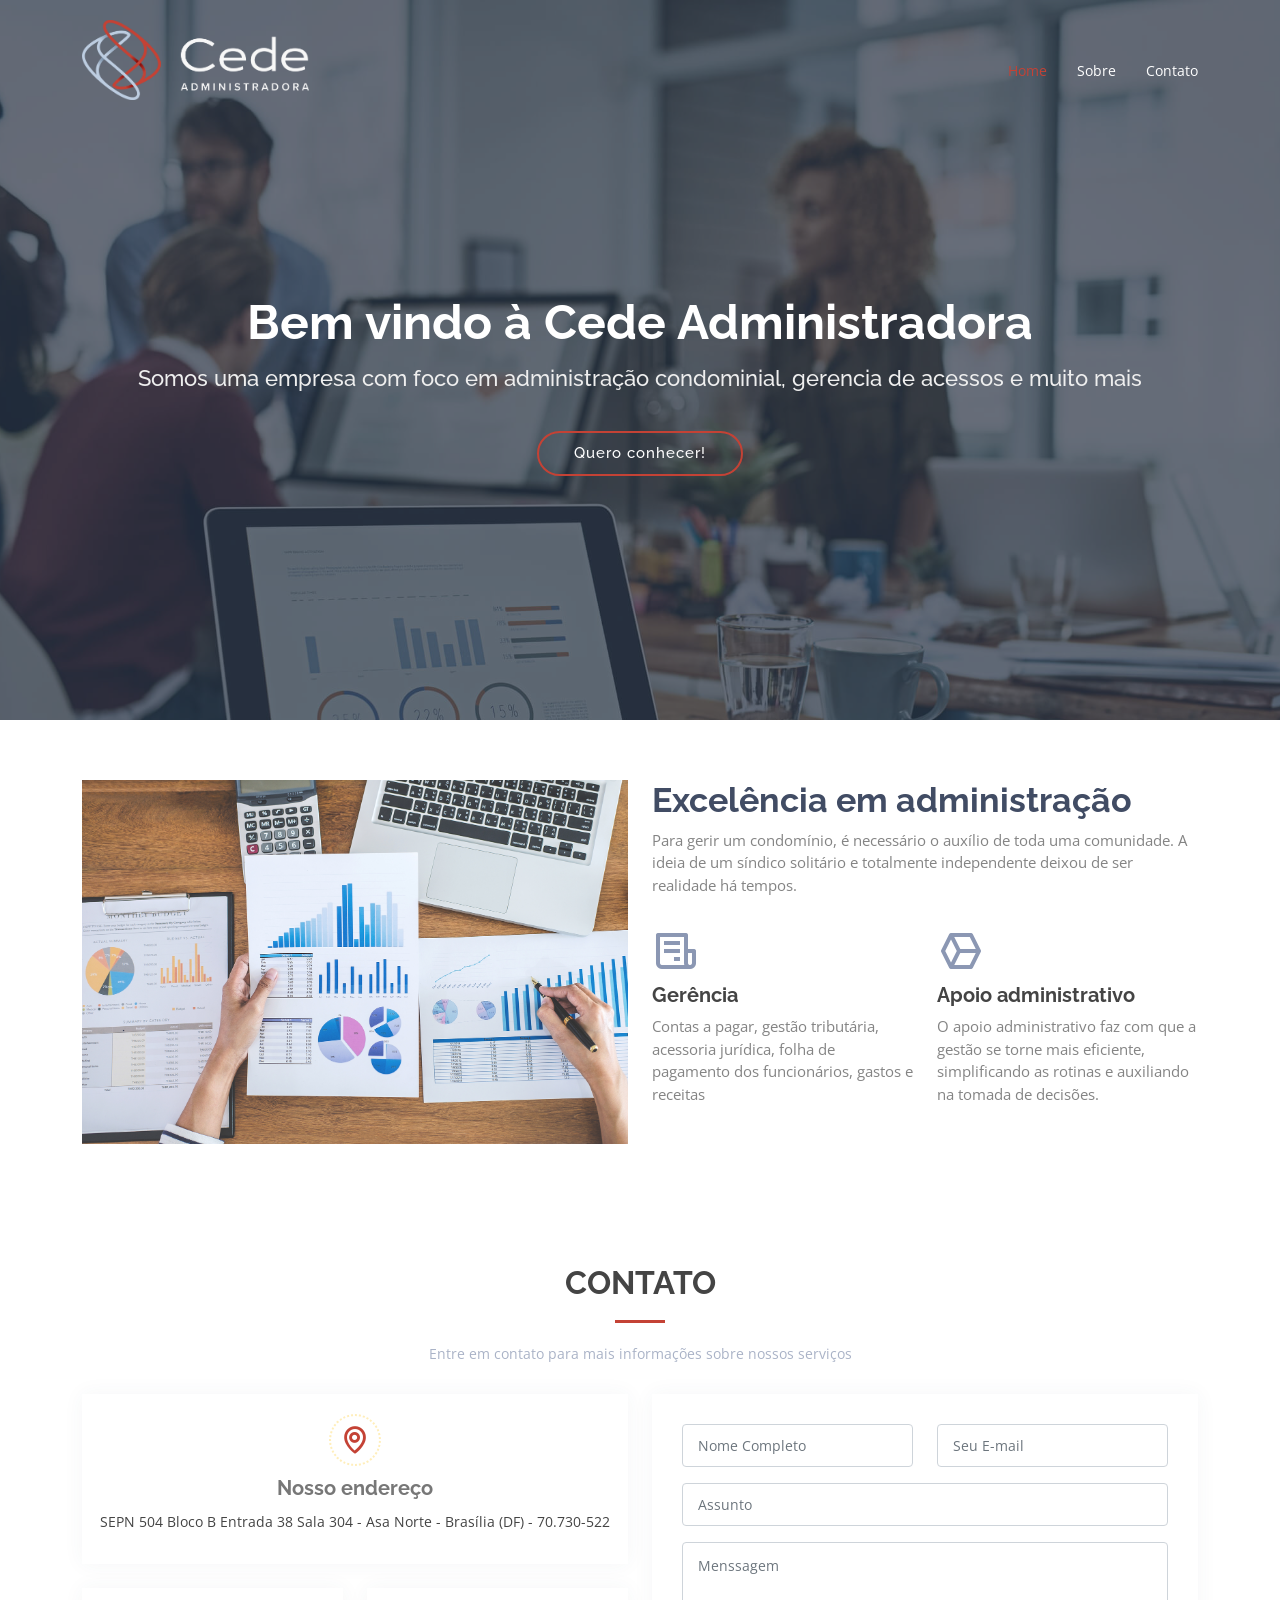
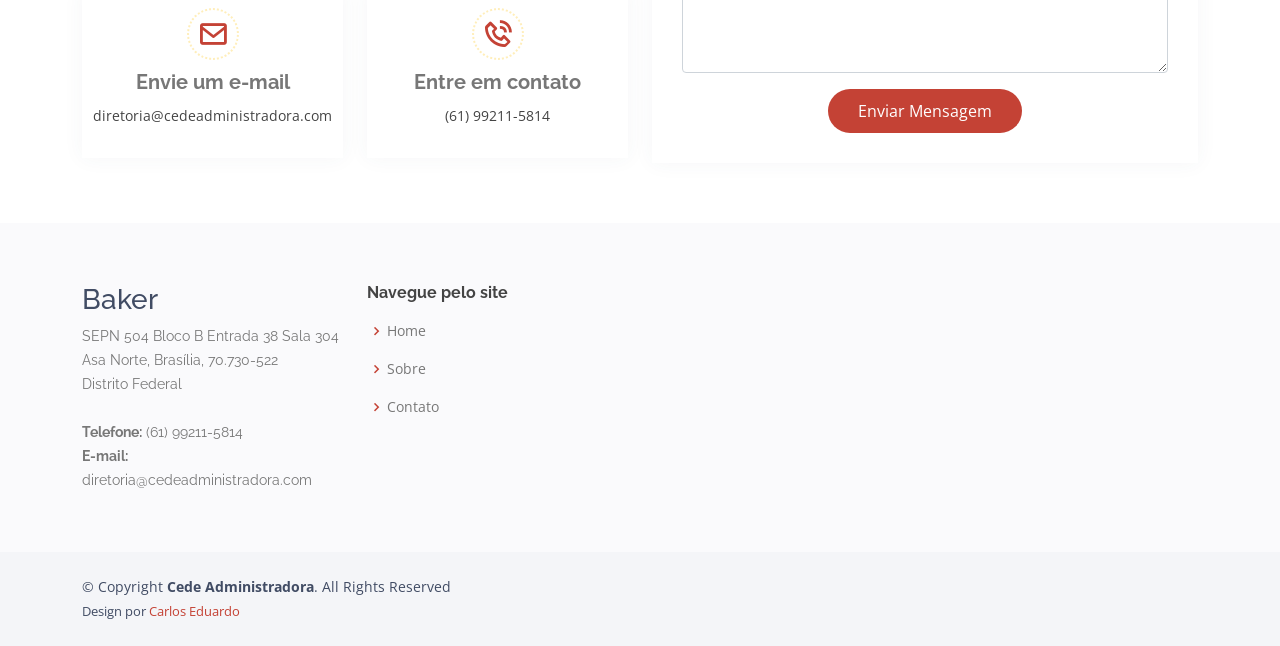
<file: index.html>
<!DOCTYPE html>
<html lang="en">

<head>
  <meta charset="utf-8">
  <meta content="width=device-width, initial-scale=1.0" name="viewport">

  <title>Cede Administradora</title>
  <meta content="" name="description">
  <meta content="" name="keywords">
  <script src="forms/index.js"></script>
  <!-- Favicons -->
  <link href="assets/img/GRAFISMO PRIORITARIO.png" rel="icon">
  <link href="assets/img/GRAFISMO PRIORITARIO.png" rel="apple-touch-icon">

  <!-- Google Fonts -->
  <link
    href="https://fonts.googleapis.com/css?family=Open+Sans:300,300i,400,400i,600,600i,700,700i|Raleway:300,300i,400,400i,500,500i,600,600i,700,700i|Poppins:300,300i,400,400i,500,500i,600,600i,700,700i"
    rel="stylesheet">

  <!-- Vendor CSS Files -->
  <link href="assets/vendor/bootstrap/css/bootstrap.min.css" rel="stylesheet">
  <link href="assets/vendor/bootstrap-icons/bootstrap-icons.css" rel="stylesheet">
  <link href="assets/vendor/boxicons/css/boxicons.min.css" rel="stylesheet">
  <link href="assets/vendor/glightbox/css/glightbox.min.css" rel="stylesheet">
  <link href="assets/vendor/swiper/swiper-bundle.min.css" rel="stylesheet">

  <!-- Template Main CSS File -->
  <link href="assets/css/style.css" rel="stylesheet">

  <!-- =======================================================
  * Template Name: Baker - v4.6.0
  * Template URL: https://bootstrapmade.com/baker-free-onepage-bootstrap-theme/
  * Author: BootstrapMade.com
  * License: https://bootstrapmade.com/license/
  ======================================================== -->
</head>

<body>

  <!-- ======= Header ======= -->
  <header id="header" class="fixed-top header-transparent">
    <div class="container d-flex align-items-center justify-content-between">

      <!-- <h1 class="logo"><a href="index.html">Administradora</a></h1> -->
      <!-- Uncomment below if you prefer to use an image logo -->
      <a href="index.html" class="logo"><img src="assets/img/MARCA SECUNDARIA.png" alt="" class="img-fluid"></a>

      <nav id="navbar" class="navbar">
        <ul>
          <li><a class="nav-link scrollto active" href="#hero">Home</a></li>
          <li><a class="nav-link scrollto" href="#about">Sobre</a></li>
          <!-- <li><a class="nav-link scrollto" href="#services">Serviços</a></li>
          <li><a class="nav-link scrollto " href="#portfolio">Portfólio</a></li> -->
          <!-- <li><a class="nav-link scrollto" href="#team">Time</a></li> -->
          <!-- <li><a class="nav-link scrollto" href="#pricing">Preços</a></li> -->
          <!-- <li class="dropdown"><a href="#"><span>Drop Down</span> <i class="bi bi-chevron-down"></i></a>
            <ul>
              <li><a href="#">Drop Down 1</a></li>
              <li class="dropdown"><a href="#"><span>Deep Drop Down</span> <i class="bi bi-chevron-right"></i></a>
                <ul>
                  <li><a href="#">Deep Drop Down 1</a></li>
                  <li><a href="#">Deep Drop Down 2</a></li>
                  <li><a href="#">Deep Drop Down 3</a></li>
                  <li><a href="#">Deep Drop Down 4</a></li>
                  <li><a href="#">Deep Drop Down 5</a></li>
                </ul>
              </li>
              <li><a href="#">Drop Down 2</a></li>
              <li><a href="#">Drop Down 3</a></li>
              <li><a href="#">Drop Down 4</a></li>
            </ul>
          </li> -->
          <li><a class="nav-link scrollto" href="#contact">Contato</a></li>
        </ul>
        <i class="bi bi-list mobile-nav-toggle"></i>
      </nav><!-- .navbar -->

    </div>
  </header><!-- End Header -->

  <!-- ======= Hero Section ======= -->
  <section id="hero" class="d-flex align-items-center justify-content-center">
    <div class="container position-relative">
      <h1>Bem vindo à Cede Administradora</h1>
      <h2>Somos uma empresa com foco em administração condominial, gerencia de acessos e muito mais</h2>
      <a href="#about" class="btn-get-started scrollto">Quero conhecer!</a>
    </div>
  </section><!-- End Hero -->

  <main id="main">

    <!-- ======= Clients Section ======= -->
    <!-- <section id="clients" class="clients section-bg">
      <div class="container">

        <div class="row">

          <div class="col-lg-2 col-md-4 col-6 d-flex align-items-center justify-content-center">
            <img src="assets/img/clients/client-1.png" class="img-fluid" alt="">
          </div>

          <div class="col-lg-2 col-md-4 col-6 d-flex align-items-center justify-content-center">
            <img src="assets/img/clients/client-2.png" class="img-fluid" alt="">
          </div>

          <div class="col-lg-2 col-md-4 col-6 d-flex align-items-center justify-content-center">
            <img src="assets/img/clients/client-3.png" class="img-fluid" alt="">
          </div>

          <div class="col-lg-2 col-md-4 col-6 d-flex align-items-center justify-content-center">
            <img src="assets/img/clients/client-4.png" class="img-fluid" alt="">
          </div>

          <div class="col-lg-2 col-md-4 col-6 d-flex align-items-center justify-content-center">
            <img src="assets/img/clients/client-5.png" class="img-fluid" alt="">
          </div>

          <div class="col-lg-2 col-md-4 col-6 d-flex align-items-center justify-content-center">
            <img src="assets/img/clients/client-6.png" class="img-fluid" alt="">
          </div>

        </div>

      </div>
    </section>End Clients Section -->

    <!-- ======= About Section ======= -->
    <section id="about" class="about">
      <div class="container">

        <div class="row">
          <div class="col-lg-6">
            <img src="assets/img/background.jpg" class="img-fluid" alt="">
          </div>
          <div class="col-lg-6 pt-4 pt-lg-0">
            <h3>Excelência em administração</h3>
            <p>
              Para gerir um condomínio, é necessário o auxílio de toda uma comunidade. A ideia de um síndico solitário e
              totalmente independente deixou de ser realidade há tempos.

            </p>
            <div class="row">
              <div class="col-md-6">
                <i class="bx bx-receipt"></i>
                <h4>Gerência</h4>
                <p>Contas a pagar, gestão tributária, acessoria jurídica, folha de pagamento dos funcionários, gastos e
                  receitas </p>
              </div>
              <div class="col-md-6">
                <i class="bx bx-cube-alt"></i>
                <h4>Apoio administrativo</h4>
                <p>O apoio administrativo faz com que a gestão se torne mais eficiente, simplificando as rotinas e
                  auxiliando na tomada de decisões.</p>
              </div>
            </div>
          </div>
        </div>

      </div>
    </section><!-- End About Section -->

    <!-- ======= Counts Section ======= -->
    <!-- <section id="counts" class="counts section-bg">
      <div class="container">

        <div class="row counters">

          <div class="col-lg-3 col-6 text-center">
            <span data-purecounter-start="0" data-purecounter-end="232" data-purecounter-duration="1"
              class="purecounter"></span>
            <p>Clients</p>
          </div>

          <div class="col-lg-3 col-6 text-center">
            <span data-purecounter-start="0" data-purecounter-end="521" data-purecounter-duration="1"
              class="purecounter"></span>
            <p>Projects</p>
          </div>

          <div class="col-lg-3 col-6 text-center">
            <span data-purecounter-start="0" data-purecounter-end="1463" data-purecounter-duration="1"
              class="purecounter"></span>
            <p>Hours Of Support</p>
          </div>

          <div class="col-lg-3 col-6 text-center">
            <span data-purecounter-start="0" data-purecounter-end="15" data-purecounter-duration="1"
              class="purecounter"></span>
            <p>Hard Workers</p>
          </div>

        </div>

      </div>
    </section>End Counts Section -->

    <!-- ======= Services Section ======= -->
    <!-- <section id="services" class="services">
      <div class="container">

        <div class="section-title">
          <h2>Serviços</h2>
          <p>Magnam dolores commodi suscipit. Necessitatibus eius consequatur ex aliquid fuga eum quidem. Sit sint
            consectetur velit. Quisquam quos quisquam cupiditate. Et nemo qui impedit suscipit alias ea. Quia fugiat sit
            in iste officiis commodi quidem hic quas.</p>
        </div>

        <div class="row">

          <div class="col-lg-4 col-md-6 d-flex align-items-stretch" data-aos="zoom-in" data-aos-delay="100">
            <div class="icon-box iconbox-blue">
              <div class="icon">
                <i class="bx bxl-dribbble"></i>
              </div>
              <h4><a href="">Lorem Ipsum</a></h4>
              <p>Voluptatum deleniti atque corrupti quos dolores et quas molestias excepturi</p>
            </div>
          </div>

          <div class="col-lg-4 col-md-6 d-flex align-items-stretch mt-4 mt-md-0" data-aos="zoom-in"
            data-aos-delay="200">
            <div class="icon-box iconbox-orange ">
              <div class="icon">
                <i class="bx bx-file"></i>
              </div>
              <h4><a href="">Sed Perspiciatis</a></h4>
              <p>Duis aute irure dolor in reprehenderit in voluptate velit esse cillum dolore</p>
            </div>
          </div>

          <div class="col-lg-4 col-md-6 d-flex align-items-stretch mt-4 mt-lg-0" data-aos="zoom-in"
            data-aos-delay="300">
            <div class="icon-box iconbox-pink">
              <div class="icon">
                <i class="bx bx-tachometer"></i>
              </div>
              <h4><a href="">Magni Dolores</a></h4>
              <p>Excepteur sint occaecat cupidatat non proident, sunt in culpa qui officia</p>
            </div>
          </div>

          <div class="col-lg-4 col-md-6 d-flex align-items-stretch mt-4" data-aos="zoom-in" data-aos-delay="100">
            <div class="icon-box iconbox-yellow">
              <div class="icon">
                <i class="bx bx-layer"></i>
              </div>
              <h4><a href="">Nemo Enim</a></h4>
              <p>At vero eos et accusamus et iusto odio dignissimos ducimus qui blanditiis</p>
            </div>
          </div>

          <div class="col-lg-4 col-md-6 d-flex align-items-stretch mt-4" data-aos="zoom-in" data-aos-delay="200">
            <div class="icon-box iconbox-red">
              <div class="icon">
                <i class="bx bx-slideshow"></i>
              </div>
              <h4><a href="">Dele Cardo</a></h4>
              <p>Quis consequatur saepe eligendi voluptatem consequatur dolor consequuntur</p>
            </div>
          </div>

          <div class="col-lg-4 col-md-6 d-flex align-items-stretch mt-4" data-aos="zoom-in" data-aos-delay="300">
            <div class="icon-box iconbox-teal">
              <div class="icon">
                <i class="bx bx-arch"></i>
              </div>
              <h4><a href="">Divera Don</a></h4>
              <p>Modi nostrum vel laborum. Porro fugit error sit minus sapiente sit aspernatur</p>
            </div>
          </div>

        </div>

      </div>
    </section>End Services Section -->

    <!-- ======= Cta Section ======= -->
    <!-- <section id="cta" class="cta">
      <div class="container">

        <div class="text-center">
          <h3>Call To Action</h3>
          <p> Duis aute irure dolor in reprehenderit in voluptate velit esse cillum dolore eu fugiat nulla pariatur.
            Excepteur sint occaecat cupidatat non proident, sunt in culpa qui officia deserunt mollit anim id est
            laborum.</p>
          <a class="cta-btn" href="#">Call To Action</a>
        </div>

      </div> 
    </section>End Cta Section-->

    <!-- ======= Testimonials Section ======= -->
    <!-- <section id="testimonials" class="testimonials">
      <div class="container">

        <div class="section-title">
          <h2>Testimonials</h2>
          <p>Magnam dolores commodi suscipit. Necessitatibus eius consequatur ex aliquid fuga eum quidem. Sit sint
            consectetur velit. Quisquam quos quisquam cupiditate. Et nemo qui impedit suscipit alias ea. Quia fugiat sit
            in iste officiis commodi quidem hic quas.</p>
        </div>

        <div class="testimonials-slider swiper" data-aos="fade-up" data-aos-delay="100">
          <div class="swiper-wrapper">

            <div class="swiper-slide">
              <div class="testimonial-item">
                <p>
                  <i class="bx bxs-quote-alt-left quote-icon-left"></i>
                  Proin iaculis purus consequat sem cure digni ssim donec porttitora entum suscipit rhoncus. Accusantium
                  quam, ultricies eget id, aliquam eget nibh et. Maecen aliquam, risus at semper.
                  <i class="bx bxs-quote-alt-right quote-icon-right"></i>
                </p>
                <img src="assets/img/testimonials/testimonials-1.jpg" class="testimonial-img" alt="">
                <h3>Saul Goodman</h3>
                <h4>Ceo &amp; Founder</h4>
              </div>
            </div>

            <div class="swiper-slide">
              <div class="testimonial-item">
                <p>
                  <i class="bx bxs-quote-alt-left quote-icon-left"></i>
                  Export tempor illum tamen malis malis eram quae irure esse labore quem cillum quid cillum eram malis
                  quorum velit fore eram velit sunt aliqua noster fugiat irure amet legam anim culpa.
                  <i class="bx bxs-quote-alt-right quote-icon-right"></i>
                </p>
                <img src="assets/img/testimonials/testimonials-2.jpg" class="testimonial-img" alt="">
                <h3>Sara Wilsson</h3>
                <h4>Designer</h4>
              </div>
            </div>

            <div class="swiper-slide">
              <div class="testimonial-item">
                <p>
                  <i class="bx bxs-quote-alt-left quote-icon-left"></i>
                  Enim nisi quem export duis labore cillum quae magna enim sint quorum nulla quem veniam duis minim
                  tempor labore quem eram duis noster aute amet eram fore quis sint minim.
                  <i class="bx bxs-quote-alt-right quote-icon-right"></i>
                </p>
                <img src="assets/img/testimonials/testimonials-3.jpg" class="testimonial-img" alt="">
                <h3>Jena Karlis</h3>
                <h4>Store Owner</h4>
              </div>
            </div>

            <div class="swiper-slide">
              <div class="testimonial-item">
                <p>
                  <i class="bx bxs-quote-alt-left quote-icon-left"></i>
                  Fugiat enim eram quae cillum dolore dolor amet nulla culpa multos export minim fugiat minim velit
                  minim dolor enim duis veniam ipsum anim magna sunt elit fore quem dolore labore illum veniam.
                  <i class="bx bxs-quote-alt-right quote-icon-right"></i>
                </p>
                <img src="assets/img/testimonials/testimonials-4.jpg" class="testimonial-img" alt="">
                <h3>Matt Brandon</h3>
                <h4>Freelancer</h4>
              </div>
            </div>

            <div class="swiper-slide">
              <div class="testimonial-item">
                <p>
                  <i class="bx bxs-quote-alt-left quote-icon-left"></i>
                  Quis quorum aliqua sint quem legam fore sunt eram irure aliqua veniam tempor noster veniam enim culpa
                  labore duis sunt culpa nulla illum cillum fugiat legam esse veniam culpa fore nisi cillum quid.
                  <i class="bx bxs-quote-alt-right quote-icon-right"></i>
                </p>
                <img src="assets/img/testimonials/testimonials-5.jpg" class="testimonial-img" alt="">
                <h3>John Larson</h3>
                <h4>Entrepreneur</h4>
              </div>
            </div>

          </div>
          <div class="swiper-pagination"></div>
        </div>

      </div>
    </section>End Testimonials Section -->

    <!-- ======= Portfolio Section ======= -->
    <!-- <section id="portfolio" class="portfolio">
      <div class="container">

        <div class="section-title">
          <h2>Portfolio</h2>
          <p>Magnam dolores commodi suscipit. Necessitatibus eius consequatur ex aliquid fuga eum quidem. Sit sint
            consectetur velit. Quisquam quos quisquam cupiditate. Et nemo qui impedit suscipit alias ea. Quia fugiat sit
            in iste officiis commodi quidem hic quas.</p>
        </div>

        <div class="row">
          <div class="col-lg-12 d-flex justify-content-center">
            <ul id="portfolio-flters">
              <li data-filter="*" class="filter-active">All</li>
              <li data-filter=".filter-app">App</li>
              <li data-filter=".filter-card">Card</li>
              <li data-filter=".filter-web">Web</li>
            </ul>
          </div>
        </div>

        <div class="row portfolio-container">

          <div class="col-lg-4 col-md-6 portfolio-item filter-app">
            <img src="assets/img/portfolio/portfolio-1.jpg" class="img-fluid" alt="">
            <div class="portfolio-info">
              <h4>App 1</h4>
              <p>App</p>
              <a href="assets/img/portfolio/portfolio-1.jpg" data-gallery="portfolioGallery"
                class="portfolio-lightbox preview-link" title="App 1"><i class="bx bx-plus"></i></a>
              <a href="portfolio-details.html" data-gallery="portfolioDetailsGallery" data-glightbox="type: external"
                class="portfolio-details-lightbox details-link" title="Portfolio Details"><i class="bx bx-link"></i></a>
            </div>
          </div>

          <div class="col-lg-4 col-md-6 portfolio-item filter-web">
            <img src="assets/img/portfolio/portfolio-2.jpg" class="img-fluid" alt="">
            <div class="portfolio-info">
              <h4>Web 3</h4>
              <p>Web</p>
              <a href="assets/img/portfolio/portfolio-2.jpg" data-gallery="portfolioGallery"
                class="portfolio-lightbox preview-link" title="Web 3"><i class="bx bx-plus"></i></a>
              <a href="portfolio-details.html" data-gallery="portfolioDetailsGallery" data-glightbox="type: external"
                class="portfolio-details-lightbox details-link" title="Portfolio Details"><i class="bx bx-link"></i></a>
            </div>
          </div>

          <div class="col-lg-4 col-md-6 portfolio-item filter-app">
            <img src="assets/img/portfolio/portfolio-3.jpg" class="img-fluid" alt="">
            <div class="portfolio-info">
              <h4>App 2</h4>
              <p>App</p>
              <a href="assets/img/portfolio/portfolio-3.jpg" data-gallery="portfolioGallery"
                class="portfolio-lightbox preview-link" title="App 2"><i class="bx bx-plus"></i></a>
              <a href="portfolio-details.html" data-gallery="portfolioDetailsGallery" data-glightbox="type: external"
                class="portfolio-details-lightbox details-link" title="Portfolio Details"><i class="bx bx-link"></i></a>
            </div>
          </div>

          <div class="col-lg-4 col-md-6 portfolio-item filter-card">
            <img src="assets/img/portfolio/portfolio-4.jpg" class="img-fluid" alt="">
            <div class="portfolio-info">
              <h4>Card 2</h4>
              <p>Card</p>
              <a href="assets/img/portfolio/portfolio-4.jpg" data-gallery="portfolioGallery"
                class="portfolio-lightbox preview-link" title="Card 2"><i class="bx bx-plus"></i></a>
              <a href="portfolio-details.html" data-gallery="portfolioDetailsGallery" data-glightbox="type: external"
                class="portfolio-details-lightbox details-link" title="Portfolio Details"><i class="bx bx-link"></i></a>
            </div>
          </div>

          <div class="col-lg-4 col-md-6 portfolio-item filter-web">
            <img src="assets/img/portfolio/portfolio-5.jpg" class="img-fluid" alt="">
            <div class="portfolio-info">
              <h4>Web 2</h4>
              <p>Web</p>
              <a href="assets/img/portfolio/portfolio-5.jpg" data-gallery="portfolioGallery"
                class="portfolio-lightbox preview-link" title="Web 2"><i class="bx bx-plus"></i></a>
              <a href="portfolio-details.html" data-gallery="portfolioDetailsGallery" data-glightbox="type: external"
                class="portfolio-details-lightbox details-link" title="Portfolio Details"><i class="bx bx-link"></i></a>
            </div>
          </div>

          <div class="col-lg-4 col-md-6 portfolio-item filter-app">
            <img src="assets/img/portfolio/portfolio-6.jpg" class="img-fluid" alt="">
            <div class="portfolio-info">
              <h4>App 3</h4>
              <p>App</p>
              <a href="assets/img/portfolio/portfolio-6.jpg" data-gallery="portfolioGallery"
                class="portfolio-lightbox preview-link" title="App 3"><i class="bx bx-plus"></i></a>
              <a href="portfolio-details.html" data-gallery="portfolioDetailsGallery" data-glightbox="type: external"
                class="portfolio-details-lightbox details-link" title="Portfolio Details"><i class="bx bx-link"></i></a>
            </div>
          </div>

          <div class="col-lg-4 col-md-6 portfolio-item filter-card">
            <img src="assets/img/portfolio/portfolio-7.jpg" class="img-fluid" alt="">
            <div class="portfolio-info">
              <h4>Card 1</h4>
              <p>Card</p>
              <a href="assets/img/portfolio/portfolio-7.jpg" data-gallery="portfolioGallery"
                class="portfolio-lightbox preview-link" title="Card 1"><i class="bx bx-plus"></i></a>
              <a href="portfolio-details.html" data-gallery="portfolioDetailsGallery" data-glightbox="type: external"
                class="portfolio-details-lightbox details-link" title="Portfolio Details"><i class="bx bx-link"></i></a>
            </div>
          </div>

          <div class="col-lg-4 col-md-6 portfolio-item filter-card">
            <img src="assets/img/portfolio/portfolio-8.jpg" class="img-fluid" alt="">
            <div class="portfolio-info">
              <h4>Card 3</h4>
              <p>Card</p>
              <a href="assets/img/portfolio/portfolio-8.jpg" data-gallery="portfolioGallery"
                class="portfolio-lightbox preview-link" title="Card 3"><i class="bx bx-plus"></i></a>
              <a href="portfolio-details.html" data-gallery="portfolioDetailsGallery" data-glightbox="type: external"
                class="portfolio-details-lightbox details-link" title="Portfolio Details"><i class="bx bx-link"></i></a>
            </div>
          </div>

          <div class="col-lg-4 col-md-6 portfolio-item filter-web">
            <img src="assets/img/portfolio/portfolio-9.jpg" class="img-fluid" alt="">
            <div class="portfolio-info">
              <h4>Web 3</h4>
              <p>Web</p>
              <a href="assets/img/portfolio/portfolio-9.jpg" data-gallery="portfolioGallery"
                class="portfolio-lightbox preview-link" title="Web 3"><i class="bx bx-plus"></i></a>
              <a href="portfolio-details.html" data-gallery="portfolioDetailsGallery" data-glightbox="type: external"
                class="portfolio-details-lightbox details-link" title="Portfolio Details"><i class="bx bx-link"></i></a>
            </div>
          </div>

        </div>

      </div>
    </section>End Portfolio Section -->

    <!-- ======= Team Section ======= -->
    <!-- <section id="team" class="team section-bg">
      <div class="container">

        <div class="section-title">
          <h2>Team</h2>
          <p>Magnam dolores commodi suscipit. Necessitatibus eius consequatur ex aliquid fuga eum quidem. Sit sint
            consectetur velit. Quisquam quos quisquam cupiditate. Et nemo qui impedit suscipit alias ea. Quia fugiat sit
            in iste officiis commodi quidem hic quas.</p>
        </div>

        <div class="row">

          <div class="col-lg-3 col-md-6 d-flex align-items-stretch">
            <div class="member">
              <div class="member-img">
                <img src="assets/img/team/team-1.jpg" class="img-fluid" alt="">
                <div class="social">
                  <a href=""><i class="bi bi-twitter"></i></a>
                  <a href=""><i class="bi bi-facebook"></i></a>
                  <a href=""><i class="bi bi-instagram"></i></a>
                  <a href=""><i class="bi bi-linkedin"></i></a>
                </div>
              </div>
              <div class="member-info">
                <h4>Walter White</h4>
                <span>Chief Executive Officer</span>
              </div>
            </div>
          </div>

          <div class="col-lg-3 col-md-6 d-flex align-items-stretch">
            <div class="member">
              <div class="member-img">
                <img src="assets/img/team/team-2.jpg" class="img-fluid" alt="">
                <div class="social">
                  <a href=""><i class="bi bi-twitter"></i></a>
                  <a href=""><i class="bi bi-facebook"></i></a>
                  <a href=""><i class="bi bi-instagram"></i></a>
                  <a href=""><i class="bi bi-linkedin"></i></a>
                </div>
              </div>
              <div class="member-info">
                <h4>Sarah Jhonson</h4>
                <span>Product Manager</span>
              </div>
            </div>
          </div>

          <div class="col-lg-3 col-md-6 d-flex align-items-stretch">
            <div class="member">
              <div class="member-img">
                <img src="assets/img/team/team-3.jpg" class="img-fluid" alt="">
                <div class="social">
                  <a href=""><i class="bi bi-twitter"></i></a>
                  <a href=""><i class="bi bi-facebook"></i></a>
                  <a href=""><i class="bi bi-instagram"></i></a>
                  <a href=""><i class="bi bi-linkedin"></i></a>
                </div>
              </div>
              <div class="member-info">
                <h4>William Anderson</h4>
                <span>CTO</span>
              </div>
            </div>
          </div>

          <div class="col-lg-3 col-md-6 d-flex align-items-stretch">
            <div class="member">
              <div class="member-img">
                <img src="assets/img/team/team-4.jpg" class="img-fluid" alt="">
                <div class="social">
                  <a href=""><i class="bi bi-twitter"></i></a>
                  <a href=""><i class="bi bi-facebook"></i></a>
                  <a href=""><i class="bi bi-instagram"></i></a>
                  <a href=""><i class="bi bi-linkedin"></i></a>
                </div>
              </div>
              <div class="member-info">
                <h4>Amanda Jepson</h4>
                <span>Accountant</span>
              </div>
            </div>
          </div>

        </div>

      </div>
    </section>End Team Section -->

    <!-- ======= Pricing Section ======= -->
    <!-- <section id="pricing" class="pricing">
      <div class="container">

        <div class="section-title">
          <h2>Preços</h2>
          <p>Confira os preços de nossos serviços abaixo.</p>
        </div>

        <div class="row">

          <div class="col-lg-6 col-md-6">
            <div class="box">
              <h3>Administração Condominal</h3>
              <h4><sup>R$</sup>10000<span> / mês</span></h4>
              <ul>
                <li>Gestão de acesso</li>
                <li>Monitoramento por câmeras</li>
                <li>Relatórios </li>
                <li class="na"><br></li>
                <li class="na">Massa ultricies mi</li> 
              </ul>
              <div class="btn-wrap">
                <a href="#" class="btn-buy">Solicitar</a>
              </div>
            </div>
          </div>

          <div class="col-lg-6 col-md-6 mt-4 mt-md-0">
            <div class="box featured">
              <h3>Gestão de estacionamento</h3>
              <h4><sup>R$</sup>10000<span> / mês</span></h4>
              <ul>
                <li>Controle de acesso eletrônico</li>
                <li>Monitoramento por câmeras</li>
                <li>Caixar automáticos</li>
                <li>Relatórios</li>
                <li class="na">Massa ultricies mi</li>
              </ul>
              <div class="btn-wrap">
                <a href="#" class="btn-buy">Solicitar</a>
              </div>
            </div>
          </div> -->

    <!-- <div class="col-lg-3 col-md-6 mt-4 mt-lg-0">
            <div class="box">
              <h3>Developer</h3>
              <h4><sup>$</sup>29<span> / month</span></h4>
              <ul>
                <li>Aida dere</li>
                <li>Nec feugiat nisl</li>
                <li>Nulla at volutpat dola</li>
                <li>Pharetra massa</li>
                <li>Massa ultricies mi</li>
              </ul>
              <div class="btn-wrap">
                <a href="#" class="btn-buy">Buy Now</a>
              </div>
            </div>
          </div>

          <div class="col-lg-3 col-md-6 mt-4 mt-lg-0">
            <div class="box">
              <span class="advanced">Advanced</span>
              <h3>Ultimate</h3>
              <h4><sup>$</sup>49<span> / month</span></h4>
              <ul>
                <li>Aida dere</li>
                <li>Nec feugiat nisl</li>
                <li>Nulla at volutpat dola</li>
                <li>Pharetra massa</li>
                <li>Massa ultricies mi</li>
              </ul>
              <div class="btn-wrap">
                <a href="#" class="btn-buy">Buy Now</a>
              </div>
            </div>
          </div> -->

    </div>

    </div>
    </section><!-- End Pricing Section -->

    <!-- ======= Frequently Asked Questions Section ======= -->
    <!-- <section id="faq" class="faq section-bg">
      <div class="container">

        <div class="section-title">
          <h2>Frequently Asked Questions</h2>
          <p>Magnam dolores commodi suscipit. Necessitatibus eius consequatur ex aliquid fuga eum quidem. Sit sint consectetur velit. Quisquam quos quisquam cupiditate. Et nemo qui impedit suscipit alias ea. Quia fugiat sit in iste officiis commodi quidem hic quas.</p>
        </div>

        <div class="faq-list">
          <ul>
            <li data-aos="fade-up">
              <i class="bx bx-help-circle icon-help"></i> <a data-bs-toggle="collapse" class="collapse" data-bs-target="#faq-list-1">Non consectetur a erat nam at lectus urna duis? <i class="bx bx-chevron-down icon-show"></i><i class="bx bx-chevron-up icon-close"></i></a>
              <div id="faq-list-1" class="collapse show" data-bs-parent=".faq-list">
                <p>
                  Feugiat pretium nibh ipsum consequat. Tempus iaculis urna id volutpat lacus laoreet non curabitur gravida. Venenatis lectus magna fringilla urna porttitor rhoncus dolor purus non.
                </p>
              </div>
            </li>

            <li data-aos="fade-up" data-aos-delay="100">
              <i class="bx bx-help-circle icon-help"></i> <a data-bs-toggle="collapse" data-bs-target="#faq-list-2" class="collapsed">Feugiat scelerisque varius morbi enim nunc? <i class="bx bx-chevron-down icon-show"></i><i class="bx bx-chevron-up icon-close"></i></a>
              <div id="faq-list-2" class="collapse" data-bs-parent=".faq-list">
                <p>
                  Dolor sit amet consectetur adipiscing elit pellentesque habitant morbi. Id interdum velit laoreet id donec ultrices. Fringilla phasellus faucibus scelerisque eleifend donec pretium. Est pellentesque elit ullamcorper dignissim. Mauris ultrices eros in cursus turpis massa tincidunt dui.
                </p>
              </div>
            </li>

            <li data-aos="fade-up" data-aos-delay="200">
              <i class="bx bx-help-circle icon-help"></i> <a data-bs-toggle="collapse" data-bs-target="#faq-list-3" class="collapsed">Dolor sit amet consectetur adipiscing elit? <i class="bx bx-chevron-down icon-show"></i><i class="bx bx-chevron-up icon-close"></i></a>
              <div id="faq-list-3" class="collapse" data-bs-parent=".faq-list">
                <p>
                  Eleifend mi in nulla posuere sollicitudin aliquam ultrices sagittis orci. Faucibus pulvinar elementum integer enim. Sem nulla pharetra diam sit amet nisl suscipit. Rutrum tellus pellentesque eu tincidunt. Lectus urna duis convallis convallis tellus. Urna molestie at elementum eu facilisis sed odio morbi quis
                </p>
              </div>
            </li>

            <li data-aos="fade-up" data-aos-delay="300">
              <i class="bx bx-help-circle icon-help"></i> <a data-bs-toggle="collapse" data-bs-target="#faq-list-4" class="collapsed">Tempus quam pellentesque nec nam aliquam sem et tortor consequat? <i class="bx bx-chevron-down icon-show"></i><i class="bx bx-chevron-up icon-close"></i></a>
              <div id="faq-list-4" class="collapse" data-bs-parent=".faq-list">
                <p>
                  Molestie a iaculis at erat pellentesque adipiscing commodo. Dignissim suspendisse in est ante in. Nunc vel risus commodo viverra maecenas accumsan. Sit amet nisl suscipit adipiscing bibendum est. Purus gravida quis blandit turpis cursus in.
                </p>
              </div>
            </li>

            <li data-aos="fade-up" data-aos-delay="400">
              <i class="bx bx-help-circle icon-help"></i> <a data-bs-toggle="collapse" data-bs-target="#faq-list-5" class="collapsed">Tortor vitae purus faucibus ornare. Varius vel pharetra vel turpis nunc eget lorem dolor? <i class="bx bx-chevron-down icon-show"></i><i class="bx bx-chevron-up icon-close"></i></a>
              <div id="faq-list-5" class="collapse" data-bs-parent=".faq-list">
                <p>
                  Laoreet sit amet cursus sit amet dictum sit amet justo. Mauris vitae ultricies leo integer malesuada nunc vel. Tincidunt eget nullam non nisi est sit amet. Turpis nunc eget lorem dolor sed. Ut venenatis tellus in metus vulputate eu scelerisque.
                </p>
              </div>
            </li>

          </ul>
        </div>

      </div>
    </section>End Frequently Asked Questions Section -->

    <!-- ======= Contact Section ======= -->
    <section id="contact" class="contact">
      <div class="container">

        <div class="section-title">
          <h2>Contato</h2>
          <p>Entre em contato para mais informações sobre nossos serviços</p>
        </div>

        <div class="row">

          <div class="col-lg-6">

            <div class="row">
              <div class="col-md-12">
                <div class="info-box">
                  <i class="bx bx-map"></i>
                  <h3>Nosso endereço</h3>
                  <p> SEPN 504 Bloco B Entrada 38 Sala 304 - Asa Norte - Brasília (DF) - 70.730-522</p>
                </div>
              </div>
              <div class="col-md-6">
                <div class="info-box mt-4">
                  <i class="bx bx-envelope"></i>
                  <h3>Envie um e-mail</h3>
                  <p> diretoria@cedeadministradora.com</p>
                </div>
              </div>
              <div class="col-md-6">
                <div class="info-box mt-4">
                  <i class="bx bx-phone-call"></i>
                  <h3>Entre em contato</h3>
                  <p>(61) 99211-5814</p>
                </div>
              </div>
            </div>

          </div>

          <div class="col-lg-6">
            <form onsubmit="sendMail()" method="post" role="form" class="php-email-form">
              <div class="row">
                <div class="col-md-6 form-group">
                  <input type="text" name="name" class="form-control" id="name" placeholder="Nome Completo" required>
                </div>
                <div class="col-md-6 form-group mt-3 mt-md-0">
                  <input type="email" class="form-control" name="email" id="email" placeholder="Seu E-mail" required>
                </div>
              </div>
              <div class="form-group mt-3">
                <input type="text" class="form-control" name="subject" id="subject" placeholder="Assunto" required>
              </div>
              <div class="form-group mt-3">
                <textarea class="form-control" name="message" rows="5" placeholder="Menssagem" id="message"
                  required></textarea>
              </div>
              <div class="my-3">
                <!-- <div class="loading">Carregando...</div> -->
                <!-- <div class="error-message">Mensagem enviada com sucesso! Obrigado</div> -->
                <div class="sent-message" id="success"></div>
              </div>
              <div class="text-center"><button type="submit">Enviar Mensagem</button></div>
            </form>
          </div>

        </div>

      </div>
    </section><!-- End Contact Section -->

  </main><!-- End #main -->

  <!-- ======= Footer ======= -->
  <footer id="footer">

    <div class="footer-top">
      <div class="container">
        <div class="row">

          <div class="col-lg-3 col-md-6 footer-contact">
            <h3>Baker</h3>
            <p>
              SEPN 504 Bloco B Entrada 38 Sala 304 <br>
              Asa Norte, Brasília, 70.730-522<br>
              Distrito Federal<br><br>
              <strong>Telefone:</strong> (61) 99211-5814<br>
              <strong>E-mail:</strong> diretoria@cedeadministradora.com<br>
            </p>
          </div>

          <div class="col-lg-2 col-md-6 footer-links">
            <h4>Navegue pelo site</h4>
            <ul>
              <li><i class="bx bx-chevron-right"></i> <a href="#">Home</a></li>
              <li><i class="bx bx-chevron-right"></i> <a href="#">Sobre</a></li>
              <!-- <li><i class="bx bx-chevron-right"></i> <a href="#">Serviços</a></li> -->
              <!-- <li><i class="bx bx-chevron-right"></i> <a href="#">Portfólio</a></li> -->
              <!-- <li><i class="bx bx-chevron-right"></i> <a href="#">Time</a></li> -->
              <!-- <li><i class="bx bx-chevron-right"></i> <a href="#">Preços</a></li> -->
              <li><i class="bx bx-chevron-right"></i> <a href="#">Contato</a></li>
            </ul>
          </div>

          <!-- <div class="col-lg-3 col-md-6 footer-links">
            <h4>Nossos Serviços</h4>
            <ul>
              <li><i class="bx bx-chevron-right"></i> <a href="#">Administração de Condomínios</a></li>
              <li><i class="bx bx-chevron-right"></i> <a href="#">Gerenciamento de Estacionamento</a></li>
              <li><i class="bx bx-chevron-right"></i> <a href="#">Product Management</a></li>
              <li><i class="bx bx-chevron-right"></i> <a href="#">Marketing</a></li>
              <li><i class="bx bx-chevron-right"></i> <a href="#">Graphic Design</a></li> 
            </ul>
          </div> -->

          <!-- <div class="col-lg-4 col-md-6 footer-newsletter">
            <h4>Join Our Newsletter</h4>
            <p>Tamen quem nulla quae legam multos aute sint culpa legam noster magna</p>
            <form action="" method="post">
              <input type="email" name="email"><input type="submit" value="Subscribe">
            </form>
          </div> -->

        </div>
      </div>
    </div>

    <div class="container d-md-flex py-4">

      <div class="me-md-auto text-center text-md-start">
        <div class="copyright">
          &copy; Copyright <strong><span>Cede Administradora</span></strong>. All Rights Reserved
        </div>
        <div class="credits">
          <!-- All the links in the footer should remain intact. -->
          <!-- You can delete the links only if you purchased the pro version. -->
          <!-- Licensing information: https://bootstrapmade.com/license/ -->
          <!-- Purchase the pro version with working PHP/AJAX contact form: https://bootstrapmade.com/baker-free-onepage-bootstrap-theme/ -->
          Design por <a href="https://bootstrapmade.com/">Carlos Eduardo</a>
        </div>
      </div>
      <!-- <div class="social-links text-center text-md-right pt-3 pt-md-0">
        <a href="#" class="twitter"><i class="bx bxl-twitter"></i></a>
        <a href="#" class="facebook"><i class="bx bxl-facebook"></i></a>
        <a href="#" class="instagram"><i class="bx bxl-instagram"></i></a>
        <a href="#" class="google-plus"><i class="bx bxl-skype"></i></a>
        <a href="#" class="linkedin"><i class="bx bxl-linkedin"></i></a>
      </div> -->
    </div>
  </footer><!-- End Footer -->

  <a href="#" class="back-to-top d-flex align-items-center justify-content-center"><i
      class="bi bi-arrow-up-short"></i></a>

  <!-- Vendor JS Files -->
  <script src="assets/vendor/bootstrap/js/bootstrap.bundle.min.js"></script>
  <script src="assets/vendor/glightbox/js/glightbox.min.js"></script>
  <script src="assets/vendor/isotope-layout/isotope.pkgd.min.js"></script>
  <script src="assets/vendor/php-email-form/validate.js"></script>
  <script src="assets/vendor/purecounter/purecounter.js"></script>
  <script src="assets/vendor/swiper/swiper-bundle.min.js"></script>

  <!-- Template Main JS File -->
  <script src="assets/js/main.js"></script>

</body>

</html>
</file>
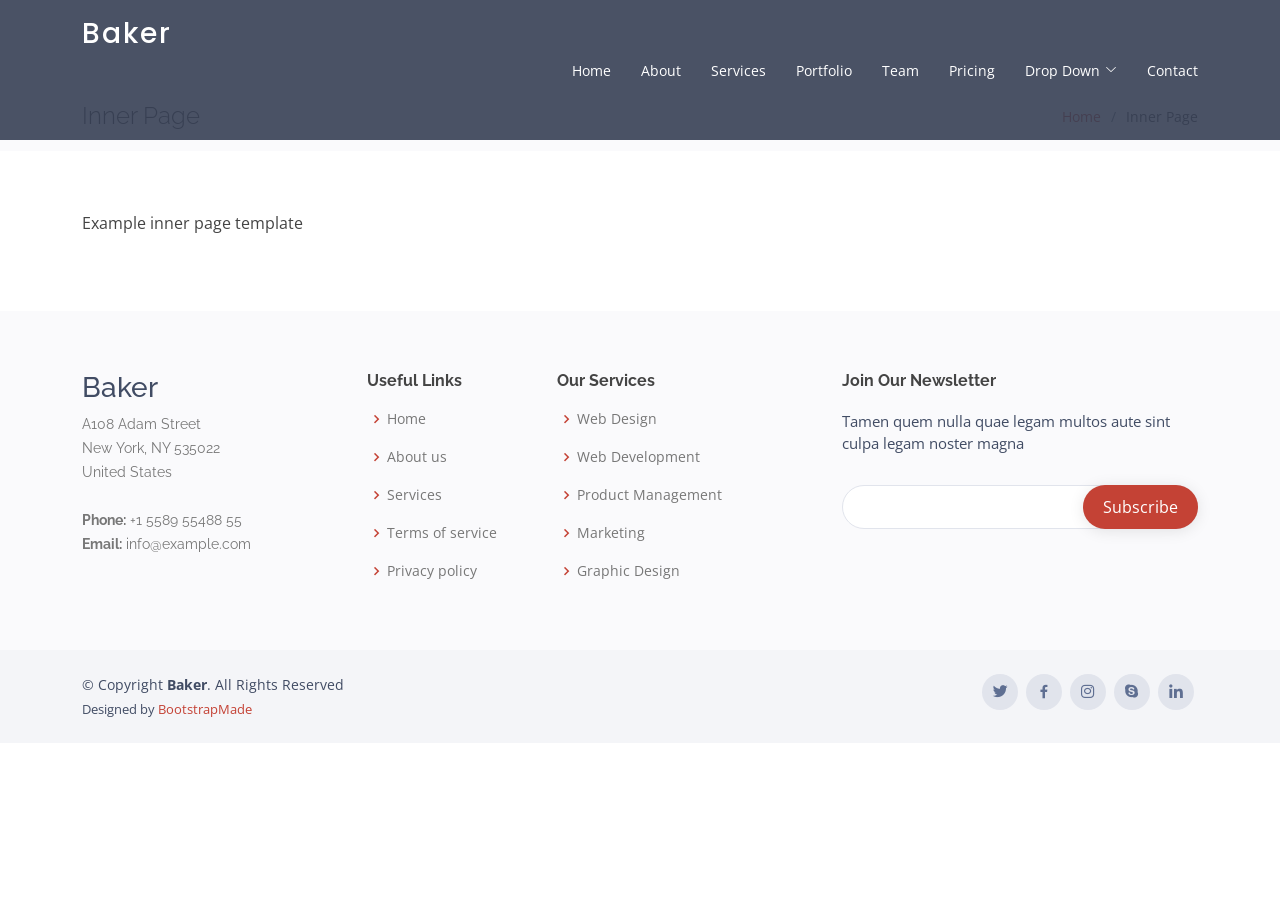
<file: inner-page.html>
<!DOCTYPE html>
<html lang="en">

<head>
  <meta charset="utf-8">
  <meta content="width=device-width, initial-scale=1.0" name="viewport">

  <title>Inner Page - Baker Bootstrap Template</title>
  <meta content="" name="description">
  <meta content="" name="keywords">

  <!-- Favicons -->
  <link href="assets/img/favicon.png" rel="icon">
  <link href="assets/img/apple-touch-icon.png" rel="apple-touch-icon">

  <!-- Google Fonts -->
  <link href="https://fonts.googleapis.com/css?family=Open+Sans:300,300i,400,400i,600,600i,700,700i|Raleway:300,300i,400,400i,500,500i,600,600i,700,700i|Poppins:300,300i,400,400i,500,500i,600,600i,700,700i" rel="stylesheet">

  <!-- Vendor CSS Files -->
  <link href="assets/vendor/bootstrap/css/bootstrap.min.css" rel="stylesheet">
  <link href="assets/vendor/bootstrap-icons/bootstrap-icons.css" rel="stylesheet">
  <link href="assets/vendor/boxicons/css/boxicons.min.css" rel="stylesheet">
  <link href="assets/vendor/glightbox/css/glightbox.min.css" rel="stylesheet">
  <link href="assets/vendor/swiper/swiper-bundle.min.css" rel="stylesheet">

  <!-- Template Main CSS File -->
  <link href="assets/css/style.css" rel="stylesheet">

  <!-- =======================================================
  * Template Name: Baker - v4.6.0
  * Template URL: https://bootstrapmade.com/baker-free-onepage-bootstrap-theme/
  * Author: BootstrapMade.com
  * License: https://bootstrapmade.com/license/
  ======================================================== -->
</head>

<body>

  <!-- ======= Header ======= -->
  <header id="header" class="fixed-top ">
    <div class="container d-flex align-items-center justify-content-between">

      <h1 class="logo"><a href="index.html">Baker</a></h1>
      <!-- Uncomment below if you prefer to use an image logo -->
      <!-- <a href="index.html" class="logo"><img src="assets/img/logo.png" alt="" class="img-fluid"></a>-->

      <nav id="navbar" class="navbar">
        <ul>
          <li><a class="nav-link scrollto " href="#hero">Home</a></li>
          <li><a class="nav-link scrollto" href="#about">About</a></li>
          <li><a class="nav-link scrollto" href="#services">Services</a></li>
          <li><a class="nav-link scrollto " href="#portfolio">Portfolio</a></li>
          <li><a class="nav-link scrollto" href="#team">Team</a></li>
          <li><a class="nav-link scrollto" href="#pricing">Pricing</a></li>
          <li class="dropdown"><a href="#"><span>Drop Down</span> <i class="bi bi-chevron-down"></i></a>
            <ul>
              <li><a href="#">Drop Down 1</a></li>
              <li class="dropdown"><a href="#"><span>Deep Drop Down</span> <i class="bi bi-chevron-right"></i></a>
                <ul>
                  <li><a href="#">Deep Drop Down 1</a></li>
                  <li><a href="#">Deep Drop Down 2</a></li>
                  <li><a href="#">Deep Drop Down 3</a></li>
                  <li><a href="#">Deep Drop Down 4</a></li>
                  <li><a href="#">Deep Drop Down 5</a></li>
                </ul>
              </li>
              <li><a href="#">Drop Down 2</a></li>
              <li><a href="#">Drop Down 3</a></li>
              <li><a href="#">Drop Down 4</a></li>
            </ul>
          </li>
          <li><a class="nav-link scrollto" href="#contact">Contact</a></li>
        </ul>
        <i class="bi bi-list mobile-nav-toggle"></i>
      </nav><!-- .navbar -->

    </div>
  </header><!-- End Header -->

  <main id="main">

    <!-- ======= Breadcrumbs ======= -->
    <section class="breadcrumbs">
      <div class="container">

        <div class="d-flex justify-content-between align-items-center">
          <h2>Inner Page</h2>
          <ol>
            <li><a href="index.html">Home</a></li>
            <li>Inner Page</li>
          </ol>
        </div>

      </div>
    </section><!-- End Breadcrumbs -->

    <section class="inner-page">
      <div class="container">
        <p>
          Example inner page template
        </p>
      </div>
    </section>

  </main><!-- End #main -->

  <!-- ======= Footer ======= -->
  <footer id="footer">

    <div class="footer-top">
      <div class="container">
        <div class="row">

          <div class="col-lg-3 col-md-6 footer-contact">
            <h3>Baker</h3>
            <p>
              A108 Adam Street <br>
              New York, NY 535022<br>
              United States <br><br>
              <strong>Phone:</strong> +1 5589 55488 55<br>
              <strong>Email:</strong> info@example.com<br>
            </p>
          </div>

          <div class="col-lg-2 col-md-6 footer-links">
            <h4>Useful Links</h4>
            <ul>
              <li><i class="bx bx-chevron-right"></i> <a href="#">Home</a></li>
              <li><i class="bx bx-chevron-right"></i> <a href="#">About us</a></li>
              <li><i class="bx bx-chevron-right"></i> <a href="#">Services</a></li>
              <li><i class="bx bx-chevron-right"></i> <a href="#">Terms of service</a></li>
              <li><i class="bx bx-chevron-right"></i> <a href="#">Privacy policy</a></li>
            </ul>
          </div>

          <div class="col-lg-3 col-md-6 footer-links">
            <h4>Our Services</h4>
            <ul>
              <li><i class="bx bx-chevron-right"></i> <a href="#">Web Design</a></li>
              <li><i class="bx bx-chevron-right"></i> <a href="#">Web Development</a></li>
              <li><i class="bx bx-chevron-right"></i> <a href="#">Product Management</a></li>
              <li><i class="bx bx-chevron-right"></i> <a href="#">Marketing</a></li>
              <li><i class="bx bx-chevron-right"></i> <a href="#">Graphic Design</a></li>
            </ul>
          </div>

          <div class="col-lg-4 col-md-6 footer-newsletter">
            <h4>Join Our Newsletter</h4>
            <p>Tamen quem nulla quae legam multos aute sint culpa legam noster magna</p>
            <form action="" method="post">
              <input type="email" name="email"><input type="submit" value="Subscribe">
            </form>
          </div>

        </div>
      </div>
    </div>

    <div class="container d-md-flex py-4">

      <div class="me-md-auto text-center text-md-start">
        <div class="copyright">
          &copy; Copyright <strong><span>Baker</span></strong>. All Rights Reserved
        </div>
        <div class="credits">
          <!-- All the links in the footer should remain intact. -->
          <!-- You can delete the links only if you purchased the pro version. -->
          <!-- Licensing information: https://bootstrapmade.com/license/ -->
          <!-- Purchase the pro version with working PHP/AJAX contact form: https://bootstrapmade.com/baker-free-onepage-bootstrap-theme/ -->
          Designed by <a href="https://bootstrapmade.com/">BootstrapMade</a>
        </div>
      </div>
      <div class="social-links text-center text-md-right pt-3 pt-md-0">
        <a href="#" class="twitter"><i class="bx bxl-twitter"></i></a>
        <a href="#" class="facebook"><i class="bx bxl-facebook"></i></a>
        <a href="#" class="instagram"><i class="bx bxl-instagram"></i></a>
        <a href="#" class="google-plus"><i class="bx bxl-skype"></i></a>
        <a href="#" class="linkedin"><i class="bx bxl-linkedin"></i></a>
      </div>
    </div>
  </footer><!-- End Footer -->

  <a href="#" class="back-to-top d-flex align-items-center justify-content-center"><i class="bi bi-arrow-up-short"></i></a>

  <!-- Vendor JS Files -->
  <script src="assets/vendor/bootstrap/js/bootstrap.bundle.min.js"></script>
  <script src="assets/vendor/glightbox/js/glightbox.min.js"></script>
  <script src="assets/vendor/isotope-layout/isotope.pkgd.min.js"></script>
  <script src="assets/vendor/php-email-form/validate.js"></script>
  <script src="assets/vendor/purecounter/purecounter.js"></script>
  <script src="assets/vendor/swiper/swiper-bundle.min.js"></script>

  <!-- Template Main JS File -->
  <script src="assets/js/main.js"></script>

</body>

</html>
</file>
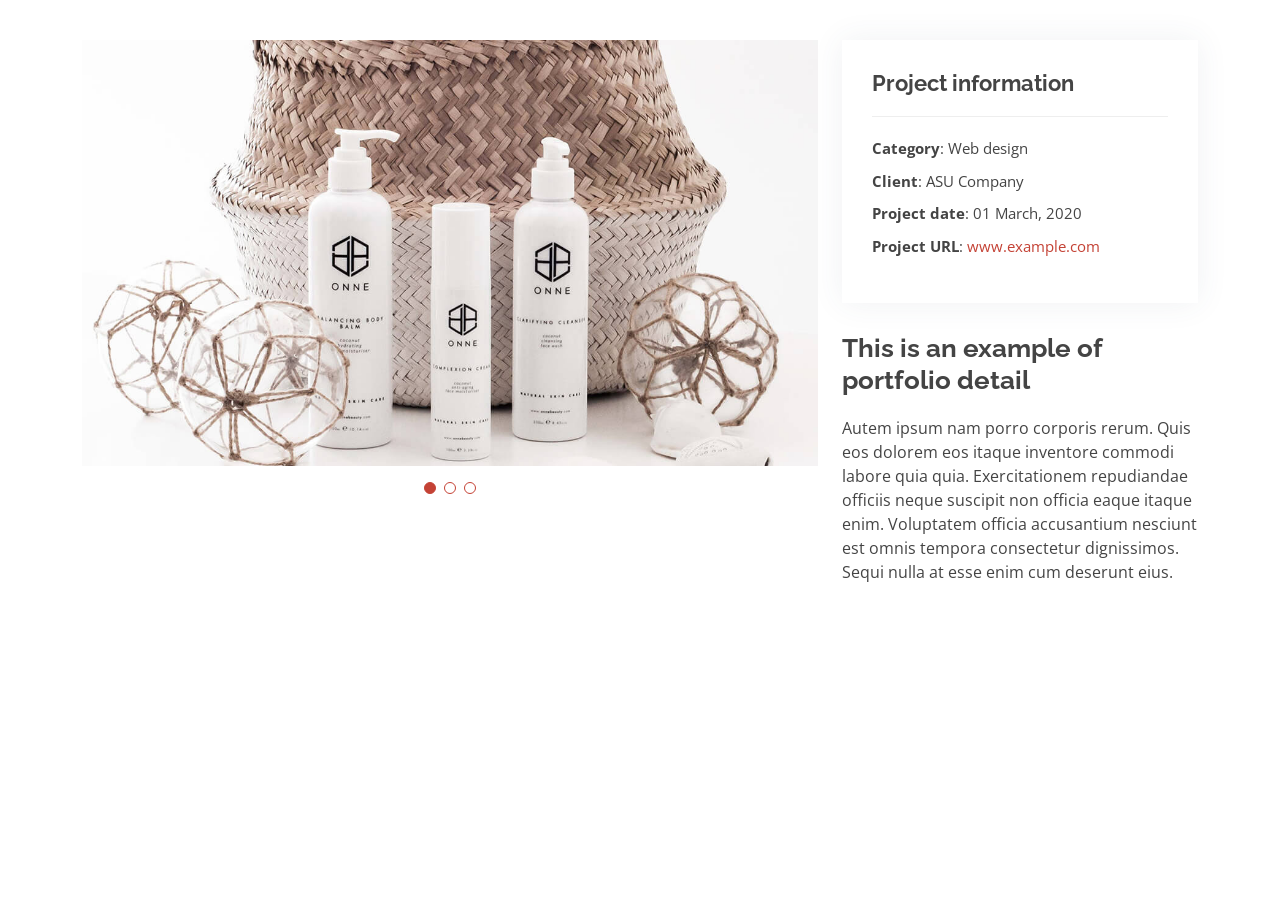
<file: portfolio-details.html>
<!DOCTYPE html>
<html lang="en">

<head>
  <meta charset="utf-8">
  <meta content="width=device-width, initial-scale=1.0" name="viewport">

  <title>Portfolio Details - Baker Bootstrap Template</title>
  <meta content="" name="description">
  <meta content="" name="keywords">

  <!-- Favicons -->
  <link href="assets/img/favicon.png" rel="icon">
  <link href="assets/img/apple-touch-icon.png" rel="apple-touch-icon">

  <!-- Google Fonts -->
  <link href="https://fonts.googleapis.com/css?family=Open+Sans:300,300i,400,400i,600,600i,700,700i|Raleway:300,300i,400,400i,500,500i,600,600i,700,700i|Poppins:300,300i,400,400i,500,500i,600,600i,700,700i" rel="stylesheet">

  <!-- Vendor CSS Files -->
  <link href="assets/vendor/bootstrap/css/bootstrap.min.css" rel="stylesheet">
  <link href="assets/vendor/bootstrap-icons/bootstrap-icons.css" rel="stylesheet">
  <link href="assets/vendor/boxicons/css/boxicons.min.css" rel="stylesheet">
  <link href="assets/vendor/glightbox/css/glightbox.min.css" rel="stylesheet">
  <link href="assets/vendor/swiper/swiper-bundle.min.css" rel="stylesheet">

  <!-- Template Main CSS File -->
  <link href="assets/css/style.css" rel="stylesheet">

  <!-- =======================================================
  * Template Name: Baker - v4.6.0
  * Template URL: https://bootstrapmade.com/baker-free-onepage-bootstrap-theme/
  * Author: BootstrapMade.com
  * License: https://bootstrapmade.com/license/
  ======================================================== -->
</head>

<body>

  <main id="main">

    <!-- ======= Portfolio Details Section ======= -->
    <section id="portfolio-details" class="portfolio-details">
      <div class="container">

        <div class="row gy-4">

          <div class="col-lg-8">
            <div class="portfolio-details-slider swiper">
              <div class="swiper-wrapper align-items-center">

                <div class="swiper-slide">
                  <img src="assets/img/portfolio/portfolio-details-1.jpg" alt="">
                </div>

                <div class="swiper-slide">
                  <img src="assets/img/portfolio/portfolio-details-2.jpg" alt="">
                </div>

                <div class="swiper-slide">
                  <img src="assets/img/portfolio/portfolio-details-3.jpg" alt="">
                </div>

              </div>
              <div class="swiper-pagination"></div>
            </div>
          </div>

          <div class="col-lg-4">
            <div class="portfolio-info">
              <h3>Project information</h3>
              <ul>
                <li><strong>Category</strong>: Web design</li>
                <li><strong>Client</strong>: ASU Company</li>
                <li><strong>Project date</strong>: 01 March, 2020</li>
                <li><strong>Project URL</strong>: <a href="#">www.example.com</a></li>
              </ul>
            </div>
            <div class="portfolio-description">
              <h2>This is an example of portfolio detail</h2>
              <p>
                Autem ipsum nam porro corporis rerum. Quis eos dolorem eos itaque inventore commodi labore quia quia. Exercitationem repudiandae officiis neque suscipit non officia eaque itaque enim. Voluptatem officia accusantium nesciunt est omnis tempora consectetur dignissimos. Sequi nulla at esse enim cum deserunt eius.
              </p>
            </div>
          </div>

        </div>

      </div>
    </section><!-- End Portfolio Details Section -->

  </main><!-- End #main -->

  <a href="#" class="back-to-top d-flex align-items-center justify-content-center"><i class="bi bi-arrow-up-short"></i></a>

  <!-- Vendor JS Files -->
  <script src="assets/vendor/bootstrap/js/bootstrap.bundle.min.js"></script>
  <script src="assets/vendor/glightbox/js/glightbox.min.js"></script>
  <script src="assets/vendor/isotope-layout/isotope.pkgd.min.js"></script>
  <script src="assets/vendor/php-email-form/validate.js"></script>
  <script src="assets/vendor/purecounter/purecounter.js"></script>
  <script src="assets/vendor/swiper/swiper-bundle.min.js"></script>

  <!-- Template Main JS File -->
  <script src="assets/js/main.js"></script>

</body>

</html>
</file>
<file: assets/css/style.css>
/**
* Template Name: Baker - v4.6.0
* Template URL: https://bootstrapmade.com/baker-free-onepage-bootstrap-theme/
* Author: BootstrapMade.com
* License: https://bootstrapmade.com/license/
*/

/*--------------------------------------------------------------
# General
--------------------------------------------------------------*/
body {
  font-family: "Open Sans", sans-serif;
  color: #444444;
}

a {
  color: #C44235;
  text-decoration: none;
}

a:hover {
  color: #911612;
  text-decoration: none;
}

h1, h2, h3, h4, h5, h6 {
  font-family: "Raleway", sans-serif;
}

/*--------------------------------------------------------------
# Back to top button
--------------------------------------------------------------*/
.back-to-top {
  position: fixed;
  visibility: hidden;
  opacity: 0;
  right: 15px;
  bottom: 15px;
  z-index: 996;
  background: #C44235;
  width: 40px;
  height: 40px;
  border-radius: 50px;
  transition: all 0.4s;
}
.back-to-top i {
  font-size: 28px;
  color: #fff;
  line-height: 0;
}
.back-to-top:hover {
  background: #ffcb30;
  color: #fff;
}
.back-to-top.active {
  visibility: visible;
  opacity: 1;
}

/*--------------------------------------------------------------
# Header
--------------------------------------------------------------*/
#header {
  transition: all 0.5s;
  z-index: 997;
  padding: 20px 0;
  background: rgba(55, 64, 85, 0.9);
}
#header.header-transparent {
  background: transparent;
}
#header.header-scrolled {
  background: rgba(55, 64, 85, 0.9);
  padding: 15px 0;
}
#header .logo {
  font-size: 28px;
  margin: 0;
  height: 100px;
  padding: 0;
  line-height: 1;
  font-weight: 100px;
  letter-spacing: 2px;
  font-family: "Poppins", sans-serif;
}
#header .logo a {
  color: #fff;
}
#header .logo img {
  height: 80px;
}

/*--------------------------------------------------------------
# Navigation Menu
--------------------------------------------------------------*/
/**
* Desktop Navigation 
*/
.navbar {
  padding: 0;
}
.navbar ul {
  margin: 0;
  padding: 0;
  display: flex;
  list-style: none;
  align-items: center;
}
.navbar li {
  position: relative;
}
.navbar a, .navbar a:focus {
  display: flex;
  align-items: center;
  justify-content: space-between;
  padding: 10px 0 10px 30px;
  color: #fff;
  font-size: 14px;
  white-space: nowrap;
  transition: 0.3s;
}
.navbar a i, .navbar a:focus i {
  font-size: 12px;
  line-height: 0;
  margin-left: 5px;
}
.navbar a:hover, .navbar .active, .navbar .active:focus, .navbar li:hover > a {
  color: #C44235;
}
.navbar .dropdown ul {
  display: block;
  position: absolute;
  left: 14px;
  top: calc(100% + 30px);
  margin: 0;
  padding: 10px 0;
  z-index: 99;
  opacity: 0;
  visibility: hidden;
  background: #fff;
  box-shadow: 0px 0px 30px rgba(127, 137, 161, 0.25);
  transition: 0.3s;
}
.navbar .dropdown ul li {
  min-width: 200px;
}
.navbar .dropdown ul a {
  padding: 10px 20px;
  font-size: 14px;
  text-transform: none;
  color: #414c64;
}
.navbar .dropdown ul a i {
  font-size: 12px;
}
.navbar .dropdown ul a:hover, .navbar .dropdown ul .active:hover, .navbar .dropdown ul li:hover > a {
  color: #C44235;
}
.navbar .dropdown:hover > ul {
  opacity: 1;
  top: 100%;
  visibility: visible;
}
.navbar .dropdown .dropdown ul {
  top: 0;
  left: calc(100% - 30px);
  visibility: hidden;
}
.navbar .dropdown .dropdown:hover > ul {
  opacity: 1;
  top: 0;
  left: 100%;
  visibility: visible;
}
@media (max-width: 1366px) {
  .navbar .dropdown .dropdown ul {
    left: -90%;
  }
  .navbar .dropdown .dropdown:hover > ul {
    left: -100%;
  }
}

/**
* Mobile Navigation 
*/
.mobile-nav-toggle {
  color: #fff;
  font-size: 28px;
  cursor: pointer;
  display: none;
  line-height: 0;
  transition: 0.5s;
}

@media (max-width: 991px) {
  .mobile-nav-toggle {
    display: block;
  }

  .navbar ul {
    display: none;
  }
}
.navbar-mobile {
  position: fixed;
  overflow: hidden;
  top: 0;
  right: 0;
  left: 0;
  bottom: 0;
  background: rgba(45, 53, 69, 0.9);
  transition: 0.3s;
  z-index: 999;
}
.navbar-mobile .mobile-nav-toggle {
  position: absolute;
  top: 15px;
  right: 15px;
}
.navbar-mobile ul {
  display: block;
  position: absolute;
  top: 55px;
  right: 15px;
  bottom: 15px;
  left: 15px;
  padding: 10px 0;
  background-color: #fff;
  overflow-y: auto;
  transition: 0.3s;
}
.navbar-mobile a, .navbar-mobile a:focus {
  padding: 10px 20px;
  font-size: 15px;
  color: #414c64;
}
.navbar-mobile a:hover, .navbar-mobile .active, .navbar-mobile li:hover > a {
  color: #C44235;
}
.navbar-mobile .dropdown ul {
  position: static;
  display: none;
  margin: 10px 20px;
  padding: 10px 0;
  z-index: 99;
  opacity: 1;
  visibility: visible;
  background: #fff;
  box-shadow: 0px 0px 30px rgba(127, 137, 161, 0.25);
}
.navbar-mobile .dropdown ul li {
  min-width: 200px;
}
.navbar-mobile .dropdown ul a {
  padding: 10px 20px;
}
.navbar-mobile .dropdown ul a i {
  font-size: 12px;
}
.navbar-mobile .dropdown ul a:hover, .navbar-mobile .dropdown ul .active:hover, .navbar-mobile .dropdown ul li:hover > a {
  color: #C44235;
}
.navbar-mobile .dropdown > .dropdown-active {
  display: block;
}

/*--------------------------------------------------------------
# Hero Section
--------------------------------------------------------------*/
#hero {
  width: 100%;
  height: 80vh;
  background: url("../img/wall.jpg") top center;
  background-size: cover;
  position: relative;
}
#hero:before {
  content: "";
  background: rgba(45, 53, 69, 0.7);
  position: absolute;
  bottom: 0;
  top: 0;
  left: 0;
  right: 0;
}
#hero .container {
  text-align: center;
  padding-top: 50px;
}
@media (max-width: 992px) {
  #hero .container {
    padding-top: 0;
  }
}
#hero h1 {
  margin: 0;
  font-size: 48px;
  font-weight: 700;
  line-height: 56px;
  color: #fff;
}
#hero h2 {
  color: #eee;
  margin: 15px 0 0 0;
  font-size: 22px;
}
#hero .btn-get-started {
  font-family: "Raleway", sans-serif;
  font-weight: 500;
  font-size: 15px;
  letter-spacing: 1px;
  display: inline-block;
  padding: 9px 35px;
  border-radius: 50px;
  transition: 0.5s;
  margin-top: 40px;
  border: 2px solid #C44235;
  color: #fff;
}
#hero .btn-get-started:hover {
  background: #C44235;
}
@media (min-width: 1024px) {
  #hero {
    background-attachment: fixed;
  }
}
@media (max-width: 768px) {
  #hero {
    height: 100vh;
  }
  #hero h1 {
    font-size: 28px;
    line-height: 36px;
  }
  #hero h2 {
    font-size: 18px;
    line-height: 24px;
  }
}

/*--------------------------------------------------------------
# Sections General
--------------------------------------------------------------*/
section {
  padding: 60px 0;
}

.section-bg {
  background-color: #f7f8fa;
}

.section-title {
  text-align: center;
  padding-bottom: 30px;
}
.section-title h2 {
  font-size: 32px;
  font-weight: bold;
  text-transform: uppercase;
  margin-bottom: 20px;
  padding-bottom: 20px;
  position: relative;
}
.section-title h2::after {
  content: "";
  position: absolute;
  display: block;
  width: 50px;
  height: 3px;
  background: #C44235;
  bottom: 0;
  left: calc(50% - 25px);
}
.section-title p {
  margin-bottom: 0;
  font-size: 14px;
  color: #aab3c7;
}

/*--------------------------------------------------------------
# Breadcrumbs
--------------------------------------------------------------*/
.breadcrumbs {
  padding: 20px 0;
  background-color: #fafafc;
  min-height: 40px;
  margin-top: 82px;
}
@media (max-width: 992px) {
  .breadcrumbs {
    margin-top: 68px;
  }
}
.breadcrumbs h2 {
  font-size: 24px;
  font-weight: 300;
  margin: 0;
}
@media (max-width: 992px) {
  .breadcrumbs h2 {
    margin: 0 0 10px 0;
  }
}
.breadcrumbs ol {
  display: flex;
  flex-wrap: wrap;
  list-style: none;
  padding: 0;
  margin: 0;
  font-size: 14px;
}
.breadcrumbs ol li + li {
  padding-left: 10px;
}
.breadcrumbs ol li + li::before {
  display: inline-block;
  padding-right: 10px;
  color: #6c757d;
  content: "/";
}
@media (max-width: 768px) {
  .breadcrumbs .d-flex {
    display: block !important;
  }
  .breadcrumbs ol {
    display: block;
  }
  .breadcrumbs ol li {
    display: inline-block;
  }
}

/*--------------------------------------------------------------
# Clients
--------------------------------------------------------------*/
.clients {
  padding: 15px 0;
  text-align: center;
}
.clients img {
  max-width: 45%;
  transition: all 0.4s ease-in-out;
  display: inline-block;
  padding: 15px 0;
  filter: grayscale(100);
}
.clients img:hover {
  filter: none;
  transform: scale(1.15);
}
@media (max-width: 768px) {
  .clients img {
    max-width: 40%;
  }
}

/*--------------------------------------------------------------
# About
--------------------------------------------------------------*/
.about h3 {
  font-weight: 700;
  font-size: 34px;
  color: #414c64;
}
.about h4 {
  font-size: 20px;
  font-weight: 700;
  margin-top: 5px;
}
.about i {
  font-size: 48px;
  margin-top: 15px;
  color: #8b97b3;
}
.about p {
  font-size: 15px;
  color: #848484;
}

/*--------------------------------------------------------------
# Counts
--------------------------------------------------------------*/
.counts {
  padding: 40px 0;
}
.counts .counters span {
  font-size: 48px;
  display: block;
  color: #414c64;
}
.counts .counters p {
  padding: 0;
  margin: 0 0 20px 0;
  font-family: "Raleway", sans-serif;
  font-size: 14px;
}

/*--------------------------------------------------------------
# Services
--------------------------------------------------------------*/
.services .icon-box {
  text-align: center;
  padding: 70px 20px 80px 20px;
  transition: all ease-in-out 0.3s;
  background: #fff;
  box-shadow: 0px 5px 90px 0px rgba(110, 123, 131, 0.05);
}
.services .icon-box .icon {
  margin: 0 auto;
  width: 64px;
  height: 64px;
  display: flex;
  align-items: center;
  justify-content: center;
  transition: ease-in-out 0.3s;
  position: relative;
  background: #f5f5f5;
  border-radius: 50px;
}
.services .icon-box .icon i {
  font-size: 32px;
  transition: 0.5s;
  line-height: 1;
  position: relative;
}
.services .icon-box h4 {
  font-weight: 600;
  margin: 10px 0 15px 0;
  font-size: 22px;
}
.services .icon-box h4 a {
  color: #414c64;
  transition: ease-in-out 0.3s;
}
.services .icon-box p {
  line-height: 24px;
  font-size: 14px;
  margin-bottom: 0;
}
.services .icon-box:hover {
  border-color: #fff;
  box-shadow: 0px 0 35px 0 rgba(0, 0, 0, 0.08);
}
.services .iconbox-blue i {
  color: #47aeff;
}
.services .iconbox-blue:hover .icon {
  background: #47aeff;
}
.services .iconbox-blue:hover .icon i {
  color: #fff;
}
.services .iconbox-orange i {
  color: #ffa76e;
}
.services .iconbox-orange:hover .icon {
  background: #ffa76e;
}
.services .iconbox-orange:hover .icon i {
  color: #fff;
}
.services .iconbox-pink i {
  color: #e80368;
}
.services .iconbox-pink:hover .icon {
  background: #e80368;
}
.services .iconbox-pink:hover .icon i {
  color: #fff;
}
.services .iconbox-yellow i {
  color: #ffbb2c;
}
.services .iconbox-yellow:hover .icon {
  background: #ffbb2c;
}
.services .iconbox-yellow:hover .icon i {
  color: #fff;
}
.services .iconbox-red i {
  color: #ff5828;
}
.services .iconbox-red:hover .icon {
  background: #ff5828;
}
.services .iconbox-red:hover .icon i {
  color: #fff;
}
.services .iconbox-teal i {
  color: #11dbcf;
}
.services .iconbox-teal:hover .icon {
  background: #11dbcf;
}
.services .iconbox-teal:hover .icon i {
  color: #fff;
}

/*--------------------------------------------------------------
# Cta
--------------------------------------------------------------*/
.cta {
  background: #414c64;
  background-size: cover;
  padding: 60px 0;
}
.cta h3 {
  color: #fff;
  font-size: 28px;
  font-weight: 700;
}
.cta p {
  color: #fff;
}
.cta .cta-btn {
  font-family: "Raleway", sans-serif;
  font-weight: 500;
  font-size: 16px;
  letter-spacing: 1px;
  display: inline-block;
  padding: 10px 35px;
  border-radius: 25px;
  transition: 0.5s;
  margin-top: 10px;
  border: 2px solid #C44235;
  color: #fff;
}
.cta .cta-btn:hover {
  background: #C44235;
}

/*--------------------------------------------------------------
# Testimonials
--------------------------------------------------------------*/
.testimonials .testimonials-carousel, .testimonials .testimonials-slider {
  overflow: hidden;
}
.testimonials .testimonial-item {
  box-sizing: content-box;
  min-height: 320px;
}
.testimonials .testimonial-item .testimonial-img {
  width: 90px;
  border-radius: 50%;
  margin: -40px 0 0 40px;
  position: relative;
  z-index: 2;
  border: 6px solid #fff;
}
.testimonials .testimonial-item h3 {
  font-size: 18px;
  font-weight: bold;
  margin: 10px 0 5px 45px;
  color: #111;
}
.testimonials .testimonial-item h4 {
  font-size: 14px;
  color: #999;
  margin: 0 0 0 45px;
}
.testimonials .testimonial-item .quote-icon-left, .testimonials .testimonial-item .quote-icon-right {
  color: #ffe7a0;
  font-size: 26px;
}
.testimonials .testimonial-item .quote-icon-left {
  display: inline-block;
  left: -5px;
  position: relative;
}
.testimonials .testimonial-item .quote-icon-right {
  display: inline-block;
  right: -5px;
  position: relative;
  top: 10px;
}
.testimonials .testimonial-item p {
  font-style: italic;
  margin: 0 15px 0 15px;
  padding: 20px 20px 60px 20px;
  background: #fafafc;
  position: relative;
  border-radius: 6px;
  position: relative;
  z-index: 1;
}
.testimonials .swiper-pagination {
  margin-top: 20px;
  position: relative;
}
.testimonials .swiper-pagination .swiper-pagination-bullet {
  width: 12px;
  height: 12px;
  background-color: #fff;
  opacity: 1;
  border: 1px solid #C44235;
}
.testimonials .swiper-pagination .swiper-pagination-bullet-active {
  background-color: #C44235;
}

/*--------------------------------------------------------------
# Portfolio
--------------------------------------------------------------*/
.portfolio #portfolio-flters {
  padding: 0;
  margin: 0 auto 25px auto;
  list-style: none;
  text-align: center;
  border-radius: 50px;
}
.portfolio #portfolio-flters li {
  cursor: pointer;
  display: inline-block;
  padding: 8px 18px 10px 18px;
  font-size: 14px;
  font-weight: 500;
  line-height: 1;
  color: #444444;
  margin: 0 3px 10px 3px;
  transition: all ease-in-out 0.3s;
  background: #fafafc;
  border-radius: 50px;
}
.portfolio #portfolio-flters li:hover, .portfolio #portfolio-flters li.filter-active {
  color: #414c64;
  background: #C44235;
}
.portfolio #portfolio-flters li:last-child {
  margin-right: 0;
}
.portfolio .portfolio-item {
  margin-bottom: 30px;
  overflow: hidden;
}
.portfolio .portfolio-item img {
  position: relative;
  top: 0;
  transition: all 0.6s cubic-bezier(0.645, 0.045, 0.355, 1);
}
.portfolio .portfolio-item .portfolio-info {
  opacity: 0;
  position: absolute;
  left: 15px;
  right: 15px;
  bottom: -50px;
  z-index: 3;
  transition: all ease-in-out 0.3s;
  background: #C44235;
  padding: 15px 20px;
}
.portfolio .portfolio-item .portfolio-info h4 {
  font-size: 18px;
  color: #fff;
  font-weight: 600;
}
.portfolio .portfolio-item .portfolio-info p {
  color: #fff;
  font-size: 14px;
  margin-bottom: 0;
}
.portfolio .portfolio-item .portfolio-info .preview-link, .portfolio .portfolio-item .portfolio-info .details-link {
  position: absolute;
  right: 50px;
  font-size: 24px;
  top: calc(50% - 18px);
  color: rgba(255, 255, 255, 0.7);
  transition: ease-in-out 0.3s;
}
.portfolio .portfolio-item .portfolio-info .preview-link:hover, .portfolio .portfolio-item .portfolio-info .details-link:hover {
  color: #fff;
}
.portfolio .portfolio-item .portfolio-info .details-link {
  right: 15px;
}
.portfolio .portfolio-item:hover img {
  top: -30px;
}
.portfolio .portfolio-item:hover .portfolio-info {
  opacity: 1;
  bottom: 0;
}

/*--------------------------------------------------------------
# Portfolio Details
--------------------------------------------------------------*/
.portfolio-details {
  padding-top: 40px;
}
.portfolio-details .portfolio-details-slider img {
  width: 100%;
}
.portfolio-details .portfolio-details-slider .swiper-pagination {
  margin-top: 20px;
  position: relative;
}
.portfolio-details .portfolio-details-slider .swiper-pagination .swiper-pagination-bullet {
  width: 12px;
  height: 12px;
  background-color: #fff;
  opacity: 1;
  border: 1px solid #C44235;
}
.portfolio-details .portfolio-details-slider .swiper-pagination .swiper-pagination-bullet-active {
  background-color: #C44235;
}
.portfolio-details .portfolio-info {
  padding: 30px;
  box-shadow: 0px 0 30px rgba(65, 76, 100, 0.08);
}
.portfolio-details .portfolio-info h3 {
  font-size: 22px;
  font-weight: 700;
  margin-bottom: 20px;
  padding-bottom: 20px;
  border-bottom: 1px solid #eee;
}
.portfolio-details .portfolio-info ul {
  list-style: none;
  padding: 0;
  font-size: 15px;
}
.portfolio-details .portfolio-info ul li + li {
  margin-top: 10px;
}
.portfolio-details .portfolio-description {
  padding-top: 30px;
}
.portfolio-details .portfolio-description h2 {
  font-size: 26px;
  font-weight: 700;
  margin-bottom: 20px;
}
.portfolio-details .portfolio-description p {
  padding: 0;
}

/*--------------------------------------------------------------
# Team
--------------------------------------------------------------*/
.team .member {
  margin-bottom: 20px;
  overflow: hidden;
  text-align: center;
  border-radius: 5px;
  background: #fff;
  box-shadow: 0px 2px 15px rgba(65, 76, 100, 0.06);
}
.team .member .member-img {
  position: relative;
  overflow: hidden;
}
.team .member .social {
  position: absolute;
  left: 0;
  bottom: 0;
  right: 0;
  height: 40px;
  opacity: 0;
  transition: ease-in-out 0.3s;
  text-align: center;
  background: rgba(255, 255, 255, 0.85);
  display: flex;
  align-items: center;
  justify-content: center;
}
.team .member .social a {
  transition: color 0.3s;
  color: #414c64;
  margin: 0 10px;
  display: inline-flex;
  align-items: center;
  justify-content: center;
}
.team .member .social a i {
  line-height: 0;
}
.team .member .social a:hover {
  color: #C44235;
}
.team .member .social i {
  font-size: 18px;
  margin: 0 2px;
}
.team .member .member-info {
  padding: 25px 15px;
}
.team .member .member-info h4 {
  font-weight: 700;
  margin-bottom: 5px;
  font-size: 18px;
  color: #414c64;
}
.team .member .member-info span {
  display: block;
  font-size: 13px;
  font-weight: 400;
  color: #aaaaaa;
}
.team .member .member-info p {
  font-style: italic;
  font-size: 14px;
  line-height: 26px;
  color: #777777;
}
.team .member:hover .social {
  opacity: 1;
}

/*--------------------------------------------------------------
# Pricing
--------------------------------------------------------------*/
.pricing .box {
  padding: 20px;
  background: #fff;
  text-align: center;
  box-shadow: 0px 0px 4px rgba(0, 0, 0, 0.12);
  border-radius: 5px;
  position: relative;
  overflow: hidden;
}
.pricing h3 {
  font-weight: 400;
  margin: -20px -20px 20px -20px;
  padding: 20px 15px;
  font-size: 16px;
  font-weight: 600;
  color: #777777;
  background: #f8f8f8;
}
.pricing h4 {
  font-size: 36px;
  color: #C44235;
  font-weight: 600;
  font-family: "Poppins", sans-serif;
  margin-bottom: 20px;
}
.pricing h4 sup {
  font-size: 20px;
  top: -15px;
  left: -3px;
}
.pricing h4 span {
  color: #bababa;
  font-size: 16px;
  font-weight: 300;
}
.pricing ul {
  padding: 0;
  list-style: none;
  color: #444444;
  text-align: center;
  line-height: 20px;
  font-size: 14px;
}
.pricing ul li {
  padding-bottom: 16px;
}
.pricing ul i {
  color: #C44235;
  font-size: 18px;
  padding-right: 4px;
}
.pricing ul .na {
  color: #ccc;
  text-decoration: line-through;
}
.pricing .btn-wrap {
  margin: 20px -20px -20px -20px;
  padding: 20px 15px;
  background: #f8f8f8;
  text-align: center;
}
.pricing .btn-buy {
  display: inline-block;
  padding: 10px 35px;
  border-radius: 4px;
  transition: none;
  font-size: 14px;
  font-weight: 400;
  font-family: "Raleway", sans-serif;
  font-weight: 600;
  transition: 0.3s;
  border: 2px solid #c8cedc;
  color: #6c7c9f;
}
.pricing .btn-buy:hover {
  background: #fff;
}
.pricing .featured h3 {
  color: #fff;
  background: #C44235;
}
.pricing .featured .btn-buy {
  background: #C44235;
  color: #fff;
  border: 2px solid #C44235;
}
.pricing .featured .btn-buy:hover {
  background: #911612;
}
.pricing .advanced {
  width: 200px;
  position: absolute;
  top: 18px;
  right: -68px;
  transform: rotate(45deg);
  z-index: 1;
  font-size: 14px;
  padding: 1px 0 3px 0;
  background: #C44235;
  color: #fff;
}

/*--------------------------------------------------------------
# Frequently Asked Questions
--------------------------------------------------------------*/
.faq .faq-list {
  padding: 0 100px;
}
.faq .faq-list ul {
  padding: 0;
  list-style: none;
}
.faq .faq-list li + li {
  margin-top: 15px;
}
.faq .faq-list li {
  padding: 20px;
  background: #fff;
  border-radius: 4px;
  position: relative;
}
.faq .faq-list a {
  display: block;
  position: relative;
  font-family: "Poppins", sans-serif;
  font-size: 16px;
  line-height: 24px;
  font-weight: 500;
  padding: 0 30px;
  outline: none;
  cursor: pointer;
}
.faq .faq-list .icon-help {
  font-size: 24px;
  position: absolute;
  right: 0;
  left: 20px;
  color: #911612;
}
.faq .faq-list .icon-show, .faq .faq-list .icon-close {
  font-size: 24px;
  position: absolute;
  right: 0;
  top: 0;
}
.faq .faq-list p {
  margin-bottom: 0;
  padding: 10px 0 0 0;
}
.faq .faq-list .icon-show {
  display: none;
}
.faq .faq-list a.collapsed {
  color: #343a40;
  transition: 0.3s;
}
.faq .faq-list a.collapsed:hover {
  color: #C44235;
}
.faq .faq-list a.collapsed .icon-show {
  display: inline-block;
}
.faq .faq-list a.collapsed .icon-close {
  display: none;
}
@media (max-width: 1200px) {
  .faq .faq-list {
    padding: 0;
  }
}

/*--------------------------------------------------------------
# Contact
--------------------------------------------------------------*/
.contact .info-box {
  color: #444444;
  text-align: center;
  box-shadow: 0 0 20px rgba(65, 76, 100, 0.05);
  padding: 20px 0 30px 0;
}
.contact .info-box i {
  font-size: 32px;
  color: #C44235;
  border-radius: 50%;
  padding: 8px;
  border: 2px dotted #ffeeba;
}
.contact .info-box h3 {
  font-size: 20px;
  color: #777777;
  font-weight: 700;
  margin: 10px 0;
}
.contact .info-box p {
  padding: 0;
  line-height: 24px;
  font-size: 14px;
  margin-bottom: 0;
}
.contact .php-email-form {
  box-shadow: 0 0 20px rgba(65, 76, 100, 0.05);
  padding: 30px;
}
.contact .php-email-form .error-message {
  display: none;
  color: #fff;
  background: #18d26e;
  text-align: left;
  padding: 15px;
  font-weight: 600;
}
.contact .php-email-form .error-message br + br {
  margin-top: 25px;
}
.contact .php-email-form .sent-message {
  display: none;
  color: #fff;
  background: #18d26e;
  text-align: center;
  padding: 15px;
  font-weight: 600;
}
.contact .php-email-form .loading {
  display: none;
  background: #fff;
  text-align: center;
  padding: 15px;
}
.contact .php-email-form .loading:before {
  content: "";
  display: inline-block;
  border-radius: 50%;
  width: 24px;
  height: 24px;
  margin: 0 10px -6px 0;
  border: 3px solid #18d26e;
  border-top-color: #eee;
  -webkit-animation: animate-loading 1s linear infinite;
  animation: animate-loading 1s linear infinite;
}
.contact .php-email-form input, .contact .php-email-form textarea {
  border-radius: 4px;
  box-shadow: none;
  font-size: 14px;
}
.contact .php-email-form input:focus, .contact .php-email-form textarea:focus {
  border-color: #C44235;
}
.contact .php-email-form input {
  padding: 10px 15px;
}
.contact .php-email-form textarea {
  padding: 12px 15px;
}
.contact .php-email-form button[type=submit] {
  background: #C44235;
  border: 0;
  padding: 10px 30px;
  color: #fff;
  transition: 0.4s;
  border-radius: 50px;
}
.contact .php-email-form button[type=submit]:hover {
  background: #911612;
}
@-webkit-keyframes animate-loading {
  0% {
    transform: rotate(0deg);
  }
  100% {
    transform: rotate(360deg);
  }
}
@keyframes animate-loading {
  0% {
    transform: rotate(0deg);
  }
  100% {
    transform: rotate(360deg);
  }
}

/*--------------------------------------------------------------
# Footer
--------------------------------------------------------------*/
#footer {
  color: #414c64;
  font-size: 14px;
  background: #f4f5f8;
}
#footer .footer-top {
  padding: 60px 0 30px 0;
  background: #fafafc;
}
#footer .footer-top .footer-contact {
  margin-bottom: 30px;
}
#footer .footer-top .footer-contact h4 {
  font-size: 22px;
  margin: 0 0 30px 0;
  padding: 2px 0 2px 0;
  line-height: 1;
  font-weight: 700;
}
#footer .footer-top .footer-contact p {
  font-size: 14px;
  line-height: 24px;
  margin-bottom: 0;
  font-family: "Raleway", sans-serif;
  color: #777777;
}
#footer .footer-top h4 {
  font-size: 16px;
  font-weight: bold;
  color: #444444;
  position: relative;
  padding-bottom: 12px;
}
#footer .footer-top .footer-links {
  margin-bottom: 30px;
}
#footer .footer-top .footer-links ul {
  list-style: none;
  padding: 0;
  margin: 0;
}
#footer .footer-top .footer-links ul i {
  padding-right: 2px;
  color: #C44235;
  font-size: 18px;
  line-height: 1;
}
#footer .footer-top .footer-links ul li {
  padding: 10px 0;
  display: flex;
  align-items: center;
}
#footer .footer-top .footer-links ul li:first-child {
  padding-top: 0;
}
#footer .footer-top .footer-links ul a {
  color: #777777;
  transition: 0.3s;
  display: inline-block;
  line-height: 1;
}
#footer .footer-top .footer-links ul a:hover {
  text-decoration: none;
  color: #C44235;
}
#footer .footer-newsletter {
  font-size: 15px;
}
#footer .footer-newsletter h4 {
  font-size: 16px;
  font-weight: bold;
  color: #444444;
  position: relative;
  padding-bottom: 12px;
}
#footer .footer-newsletter form {
  margin-top: 30px;
  background: #fff;
  padding: 6px 10px;
  position: relative;
  border-radius: 50px;
  text-align: left;
  border: 1px solid #e1e4ec;
}
#footer .footer-newsletter form input[type=email] {
  border: 0;
  padding: 4px 8px;
  width: calc(100% - 100px);
}
#footer .footer-newsletter form input[type=submit] {
  position: absolute;
  top: -1px;
  right: -1px;
  bottom: -1px;
  border: 0;
  background: none;
  font-size: 16px;
  padding: 0 20px;
  background: #C44235;
  color: #fff;
  transition: 0.3s;
  border-radius: 50px;
  box-shadow: 0px 2px 15px rgba(0, 0, 0, 0.1);
}
#footer .footer-newsletter form input[type=submit]:hover {
  background: #911612;
}
#footer .credits {
  padding-top: 5px;
  font-size: 13px;
}
#footer .social-links a {
  font-size: 18px;
  display: inline-block;
  background: #e1e4ec;
  color: #5f6f92;
  line-height: 1;
  padding: 8px 0;
  margin-right: 4px;
  border-radius: 50%;
  text-align: center;
  width: 36px;
  height: 36px;
  transition: 0.3s;
}
#footer .social-links a:hover {
  background: #911612;
  text-decoration: none;
}
</file>
